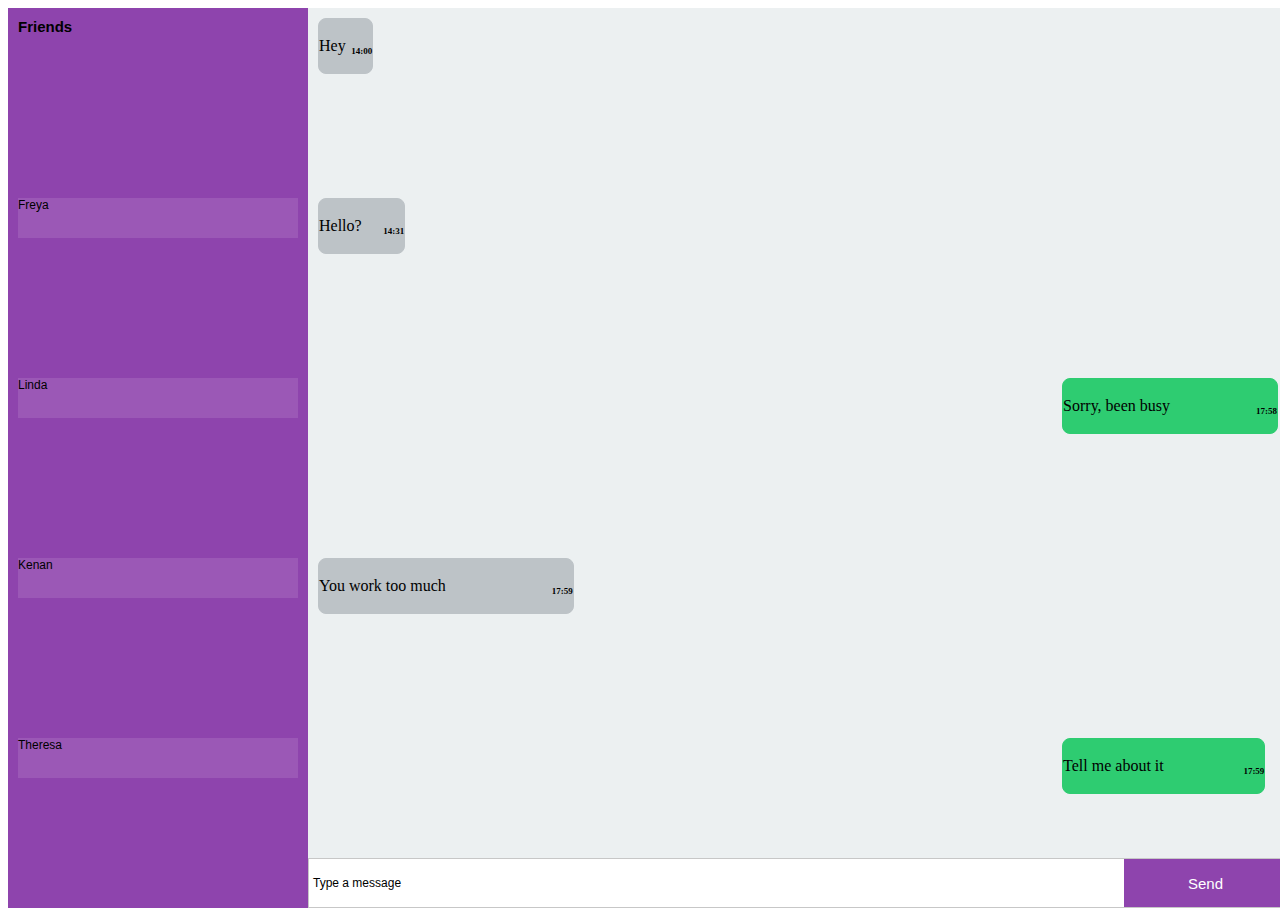
<file: jMedia/index.html>
<!DOCTYPE html>
<html lang="en">
<head>
    <meta charset="UTF-8">
    <meta name="viewport" content="width=device-width, initial-scale=1.0">
    <meta http-equiv="X-UA-Compatible" content="ie=edge">
    <title>Document</title>
    <link rel="stylesheet" href="style.css" />
    <link rel="stylesheet" href="https://use.fontawesome.com/releases/v5.5.0/css/all.css" integrity="sha384-B4dIYHKNBt8Bc12p+WXckhzcICo0wtJAoU8YZTY5qE0Id1GSseTk6S+L3BlXeVIU" crossorigin="anonymous">
    <link href="https://fonts.googleapis.com/css?family=Montserrat" rel="stylesheet">
</head>
<body>
    <div id='container'>
        <!-- <div class='head'></div> -->
        <div class='side-nav'>
            <div class='friends' id='friends'>Friends</div>
            <div class='friends' id='freya'>Freya</div>
            <div class='friends' id='linda'>Linda</div>
            <div class='friends' id='kenan'>Kenan</div>
            <div class='friends' id='theresa'>Theresa</div>
        </div>
        <div class='main'>
            <div id='chat'>
                <div class='chatbox' id='left1'>
                    <div class='text'>Hey</div>
                    <div class='time'>14:00</div>
                </div>
                <div class='chatbox' id='left2'>
                    <div class='text'>Hello?</div>
                    <div class='time'>14:31</div>
                </div>
                <div class='chatbox' id='right1'>
                    <div class='text'>Sorry, been busy</div>
                    <div class='time'>17:58</div>
                </div>
                <div class='chatbox' id='left3'>
                    <div class='text'>You work too much</div>
                    <div class='time'>17:59</div>
                </div>
                <div class='chatbox' id='right2'>
                    <div class='text'>Tell me about it</div>
                    <div class='time' id='timeRight2'>17:59</div>
                </div>
            </div>
        </div>
        <div class='foot'>
            <div class='message'>Type a message</div>
            <div class='send'>Send</div>
        </div>
    </div>
</body>
</html>
</file>
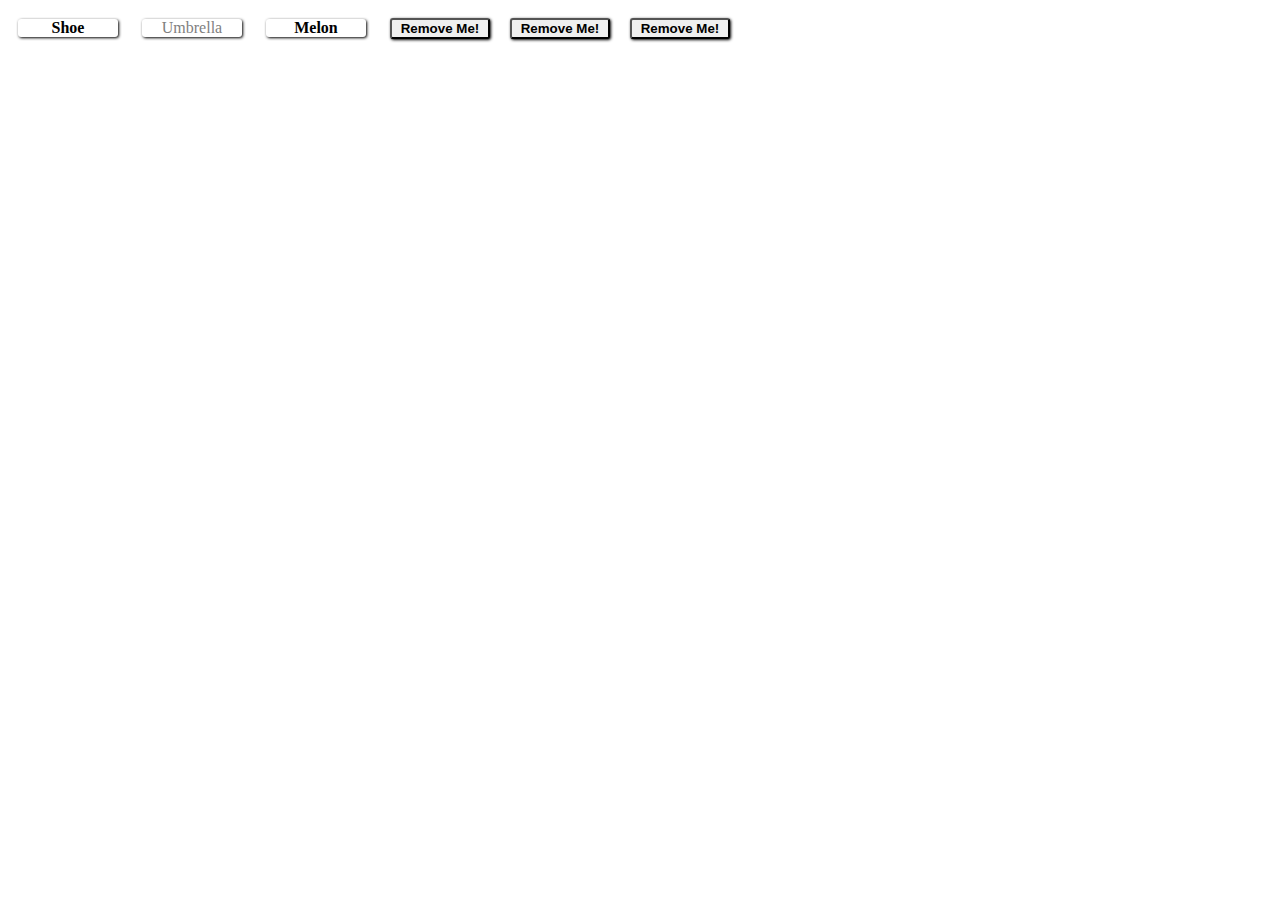
<file: jQuery/index.html>
<!DOCTYPE html>
<html lang="en">
<head>
    <meta charset="UTF-8">
    <meta name="viewport" content="width=device-width, initial-scale=1.0">
    <meta http-equiv="X-UA-Compatible" content="ie=edge">
    <title>Document</title>
    <link rel="stylesheet" href="style.css" />
</head>
<body>
    
    
        <div id="items">
            
                <div class="item" data-instock=true>Shoe</div>
                <div class="item" data-instock=false>Umbrella</div>
                <div class="item" data-instock=true>Melon</div>
        </div>
                
        <div id="cart"></div>
                
        
                
    
    <script src="https://code.jquery.com/jquery-3.3.1.js" crossorigin="anonymous"></script>
    <script src='main.js'></script>
</body>
</html>
</file>
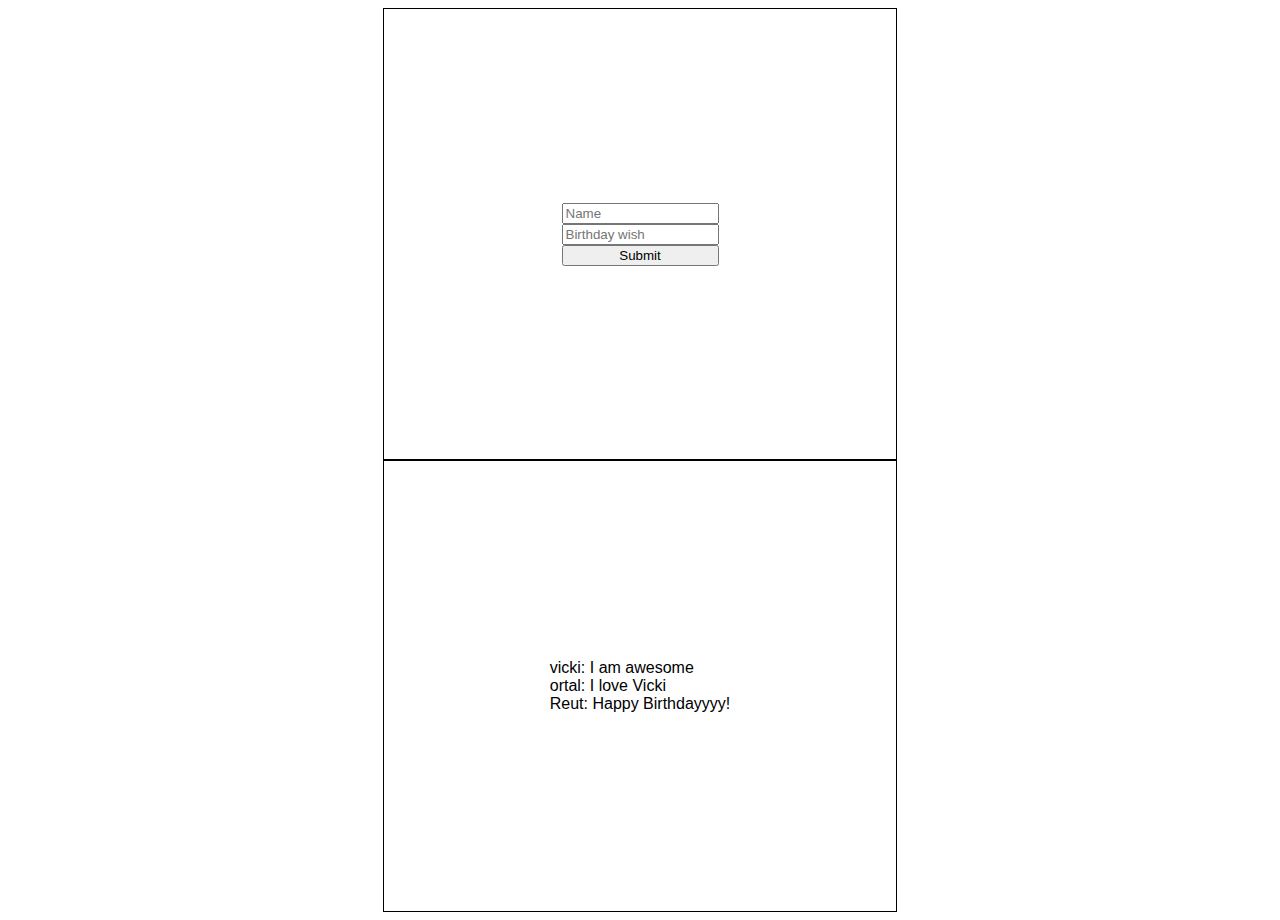
<file: MVC/index.html>
<!DOCTYPE html>
<html lang="en">
<head>
    <meta charset="UTF-8">
    <meta name="viewport" content="width=device-width, initial-scale=1.0">
    <meta http-equiv="X-UA-Compatible" content="ie=edge">
    <title>Document</title>
    <link rel="stylesheet" href="style.css" />
</head>
<body>
    <div class='mainContainer'>
    <div class='inputContainer'>
        <input class='input' id='name' type='text' placeholder='Name'></input>
        <input class='input' id='text' type='text' placeholder='Birthday wish'></input>
        <button class='btn'>Submit</button>
</div>
    <div class='postsContainer'>
    <div class='posts'>
    </div>
</div>
</div>
<script src="https://code.jquery.com/jquery-3.3.1.js" crossorigin="anonymous"></script>
<script src='main.js'></script>
</body>
</html>
</file>
<file: jMedia/style.css>
#container{
    height: 100vh;
    width: 100vw;
    display: grid;
    grid-template-columns: 300px repeat(3, 1fr);
    grid-template-rows: repeat(3, 1fr) 50px;
    grid-template-areas: 
    "s m m m"
    "s m m m"
    "s m m m"
    "s f f f";
}

.side-nav{
    display: grid;
    background-color: #8E44AD;
    grid-area: s;
    grid-template-rows: repeat(5, 1fr);
}

.main{
    background-color: #ECF0F1;
    grid-area: m
}

.foot{
    grid-template-columns: 5fr 1fr;
    display: grid;
    border: 1px solid rgba(175, 175, 175, 0.699);
    grid-area: f;
}

.message {
    background-color: white;
    font-weight: lighter;
    font-family: Helvetica;
    font-size: 12px;
    display: grid;
    align-items: center;
    justify-items: left;
    padding: 4px;
    color: black;
}

.send {
    font-weight: lighter;
    font-family: Helvetica;
    font-size: 15px;
    display: grid;
    align-items: center;
    justify-items: center;
    color: white;
    background-color: #8E44AD;
    border: 0.2px solid #8E44AD;
}

.friends {
    height: 22%;
    display: grid;
    grid-template-rows: repeat(3, 1fr);
    font-weight: normal;
    font-family: Helvetica;
    font-size: 12px;
    display: grid;
    color: black;
    margin: 10px;
    text-align: left;
    justify-content: space-between;

}

#friends {
    font-size: 15px;
    font-weight: bold;
    align-items: flex-start;
    color: black;
    display: grid;
}

#freya {
    display: grid;
    background-color: #9B58B6;
}

#linda {
    display: grid;
    background-color: #9B58B6;
}

#kenan {
    display: grid;
    background-color: #9B58B6;
}

#theresa {
    display: grid;
    background-color: #9B58B6;
}

#chat {
    height: 100vh;
    display: grid;
    grid-template-rows: repeat(3, 1fr);
    grid-template-columns: repeat(2, 1fr);
    grid-template: 
    "l1 ."
    "l2 ."
    ". r1"
    "l3 ."
    ". r2";
    justify-content: space-between;
}

.chatbox {
    justify-self: ;
    height: 30%;
    display: grid;
    grid-template-columns: repeat(2, 1fr);
    max-width: fit-content;
    max-height: fit-content;
    background-color: #BDC3C7;
    align-items: center;
    border: 1px solid #BDC3C7;
    border-radius: 8px;
    margin: 10px;
    font-family: 'Trebuchet MS';
}

#right1 {
    display: grid;
    width: fit-content;
    background-color: #2ECC71;
    border: 1px solid #2ECC71;
    grid-area: r1;
    align
}
#right2 {
    display: grid;
    width: fit-content;
    background-color: #2ECC71;
    border: 1px solid #2ECC71;
    grid-area: r2;
}

#left1 {
    display: grid;
    width: fit-content;
    background-color: #BDC3C7;
    grid-area: l1;
}
#left2 {
    display: grid;
    width: fit-content;
    background-color: #BDC3C7;
    grid-area: l2;
}
#left3 {
    display: grid;
    width: fit-content;
    background-color: #BDC3C7;
    grid-area: l3;
}

.text {
    display: grid;
    width: fit-content(100%);
}

.time {
    display: grid;
    width: fit-content(100%);
    font-size: 9px;
    font-weight: bold;
    text-align: right;
    /* justify-content: space-around; */
    justify-self: stretch;
    height: 0%;
}
</file>
<file: jQuery/style.css>
.item{
    width: 100px;
    margin: 10px;
    box-shadow: 1px 1px 3px black;
    border-radius: 3px;
    display: inline-block;
    text-align:center;
    font-weight: bold;
    user-select: none;
    cursor:pointer;
  }
  
  [data-instock="false"]{
    color: gray;
    font-weight: normal;
  }
  
  #cart{
    margin: 10px;
  }
</file>
<file: MVC/style.css>
.mainContainer {
    display: grid;
    align-content: center;
    justify-content: center;
    grid-template-rows: repeat(2, 1fr);
    grid-template-areas:
    "i"
    "p";
}

.inputContainer {
    display: grid;
    /* grid-template-columns: repeat(2, 1fr); */
    /* grid-area: i; */
    /* display: block; */
    border: 1px solid black;
    height: 50vh;
    width: 40vw;
    align-content: center;
    justify-content: center;
}

.input {
    font-family: Helvetica; 
}

.postsContainer {
    font-family: Helvetica;
    display: grid;
    align-content: center;
    justify-content: center;
}

.posts {
    display: grid;
    border: 1px solid black;
    height: 50vh;
    width: 40vw;
    align-content: center;
    justify-content: center;
    grid-area: p;
}
</file>
